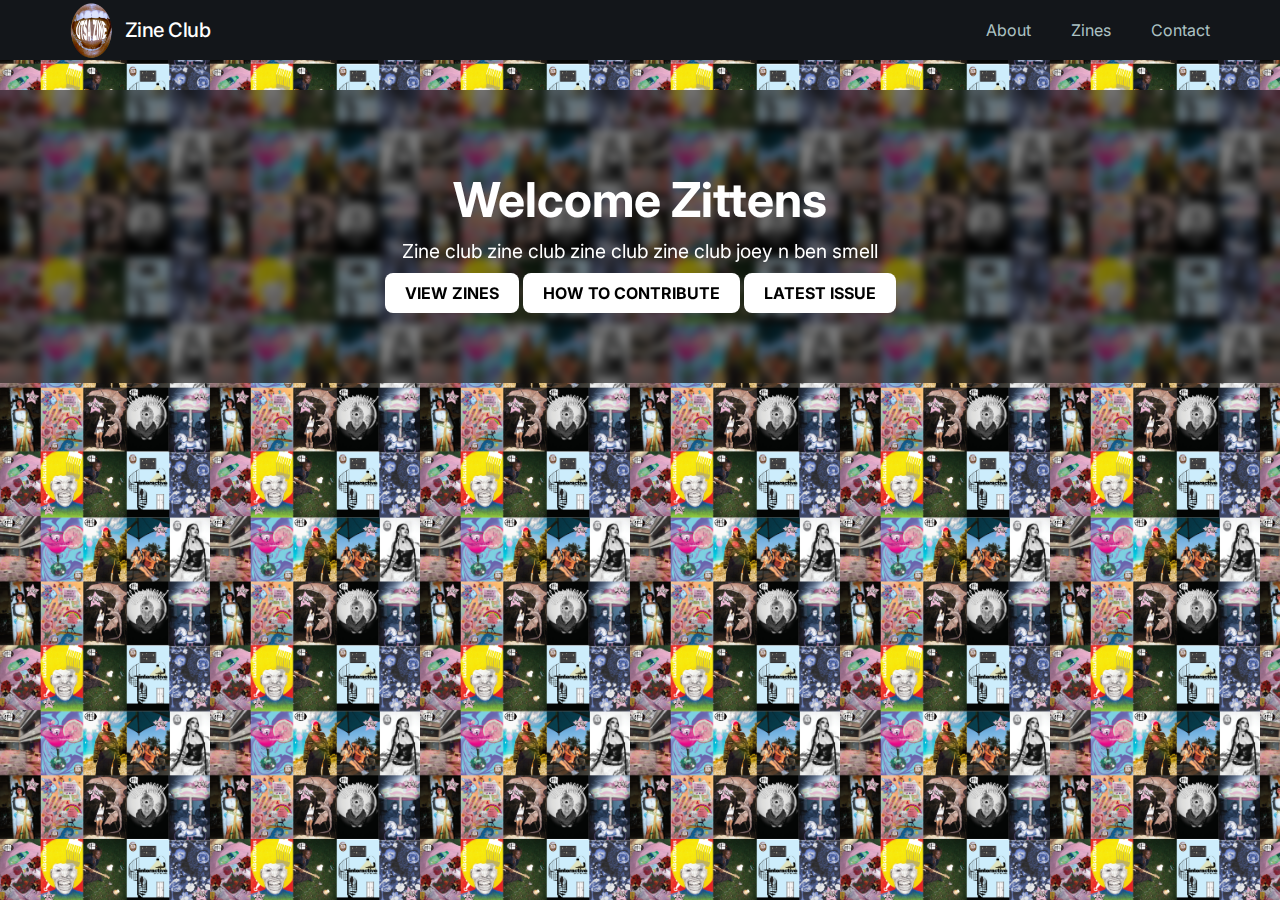
<file: index.html>
<!DOCTYPE html>
<html lang="en">
  <head>
    <meta charset="UTF-8" />
    <meta name="viewport" content="width=device-width, initial-scale=1.0" />
    <title>Zine Club</title>

    <link rel="preconnect" href="https://fonts.googleapis.com" />
    <link rel="preconnect" href="https://fonts.gstatic.com" crossorigin />
    <link
      href="https://fonts.googleapis.com/css2?family=Inter:ital,opsz,wght@0,14..32,100..900;1,14..32,100..900&display=swap"
      rel="stylesheet"
    />
    <link rel="stylesheet" href="css/style.css?v=5" />

    
    <script defer src="js/script.js"></script>
  </head>
  <body>
    <div id="navbar"></div>

    <section class="hero">
      <h1>Welcome Zittens</h1>
      <p>Zine club zine club zine club zine club joey  n ben smell</p>
      <a href="zines.html" class="btn">View Zines</a>
      <a href="about.html" class="btn">How to Contribute</a>
      <a href="zines.html" class="btn">Latest Issue</a>
    </section>
    

    <script src="js/script.js" defer></script>
  </body>
</html>
</file>
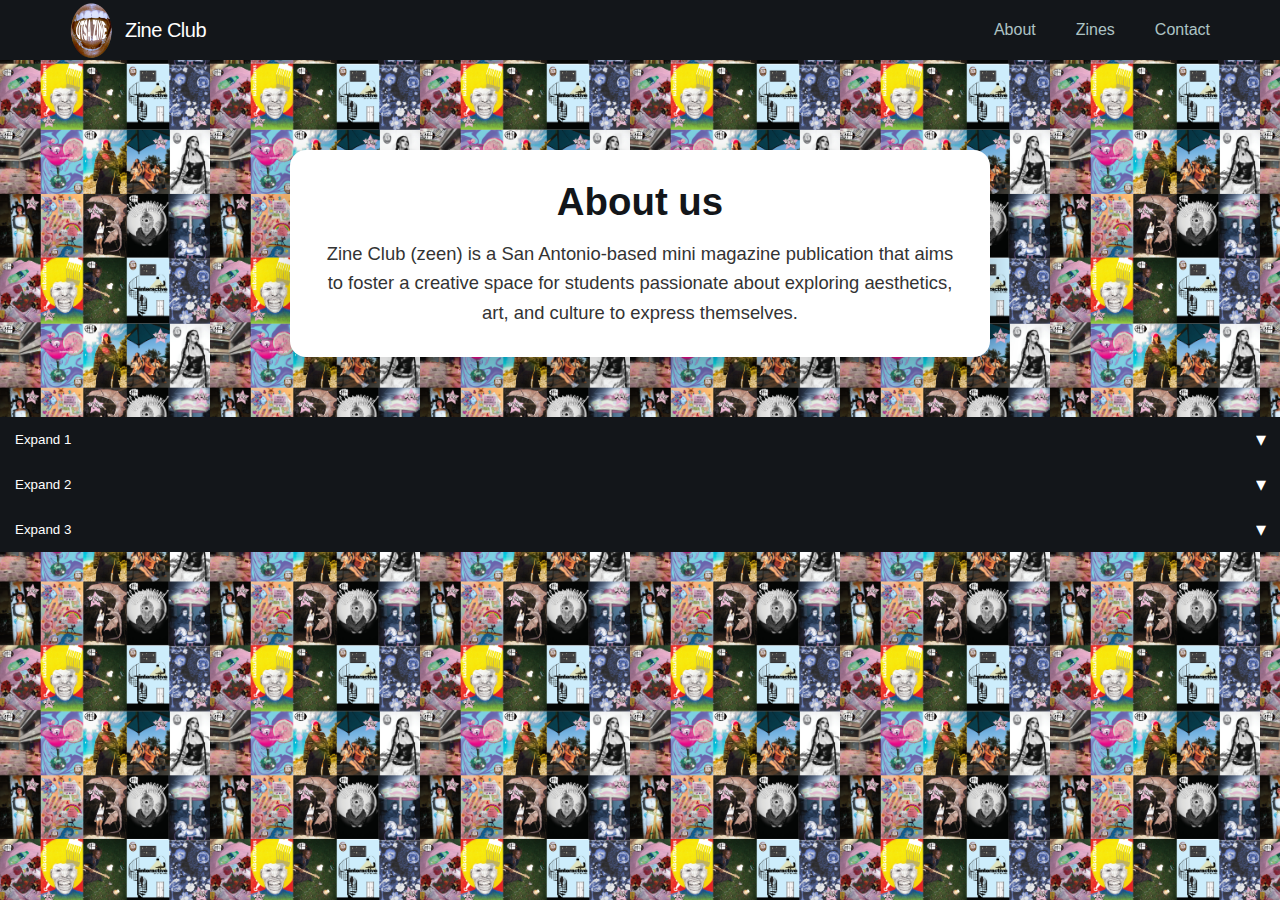
<file: about.html>
<!DOCTYPE html>
<html lang="en">
  <head>
    <meta charset="UTF-8" />
    <meta name="viewport" content="width=device-width, initial-scale=1.0" />
    <title>About</title>
    <link rel="stylesheet" href="css/style.css" />
  </head>
  <body>
    <div id="navbar"></div>

    <section class="about-section">
      <div class="about-box">
        <h1>About us</h1>
        <p>
          Zine Club (zeen) is a San Antonio-based mini magazine publication that
          aims to foster a creative space for students passionate about
          exploring aesthetics, art, and culture to express themselves.
        </p>
      </div>
    </section>

    <div class="accordion">
      <button type="button" class="accordion__button">Expand 1</button>
      <div class="accordion__content">
        <p>
          Lorem ipsum dolor sit amet, consectetur adipisicing elit. Nesciunt id
          dolorum, delectus adipisci eligendi blanditiis? Aspernatur ea eos
          voluptatibus ex odit error quas aperiam tempora officiis repudiandae,
          minima, architecto magni beatae, aliquid voluptatem unde minus quis?
        </p>
      </div>
    </div>

    <div class="accordion">
      <button type="button" class="accordion__button">Expand 2</button>
      <div class="accordion__content">
        <p>
          Lorem ipsum dolor sit amet, consectetur adipisicing elit. Nesciunt id
          dolorum, delectus adipisci eligendi blanditiis? Aspernatur ea eos
          voluptatibus ex odit error quas aperiam tempora officiis repudiandae,
          minima, architecto magni beatae, aliquid voluptatem unde minus quis?
        </p>
      </div>
    </div>

    <div class="accordion">
      <button type="button" class="accordion__button">Expand 3</button>
      <div class="accordion__content">
        <p>
          Lorem ipsum dolor sit amet, consectetur adipisicing elit. Nesciunt id
          dolorum, delectus adipisci eligendi blanditiis? Aspernatur ea eos
          voluptatibus ex odit error quas aperiam tempora officiis repudiandae,
          minima, architecto magni beatae, aliquid voluptatem unde minus quis?
        </p>
      </div>
    </div>

    <script src="js/faq.js"></script>
    <script src="js/script.js" defer></script>
  </body>
</html>
</file>
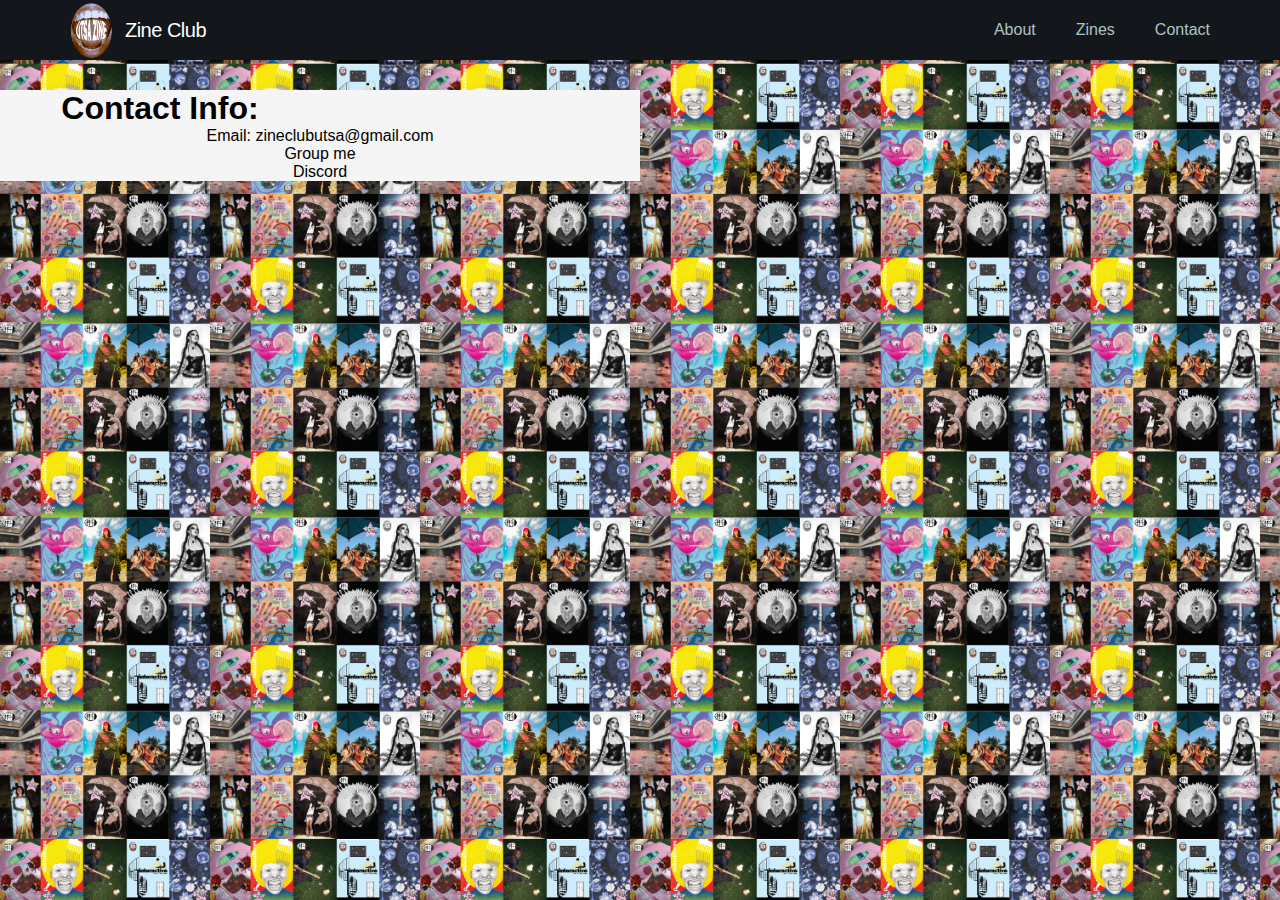
<file: contact.html>
<!DOCTYPE html>
<html lang="en">
<head>
  <meta charset="UTF-8">
  <meta name="viewport" content="width=device-width, initial-scale=1.0">
  <title>Contact</title>
  <link rel="stylesheet" href="css/style.css" />
</head>
<body>
  <div id="navbar"></div>

  <section class="contact">
  <h1 class="contact">Contact Info:</h1>
    <p>Email: zineclubutsa@gmail.com</p>
    <p>Group me</p>
    <p>Discord</p>
  </section>


  









  
  <script src="js/script.js" defer></script>
</body>
</html>
</file>
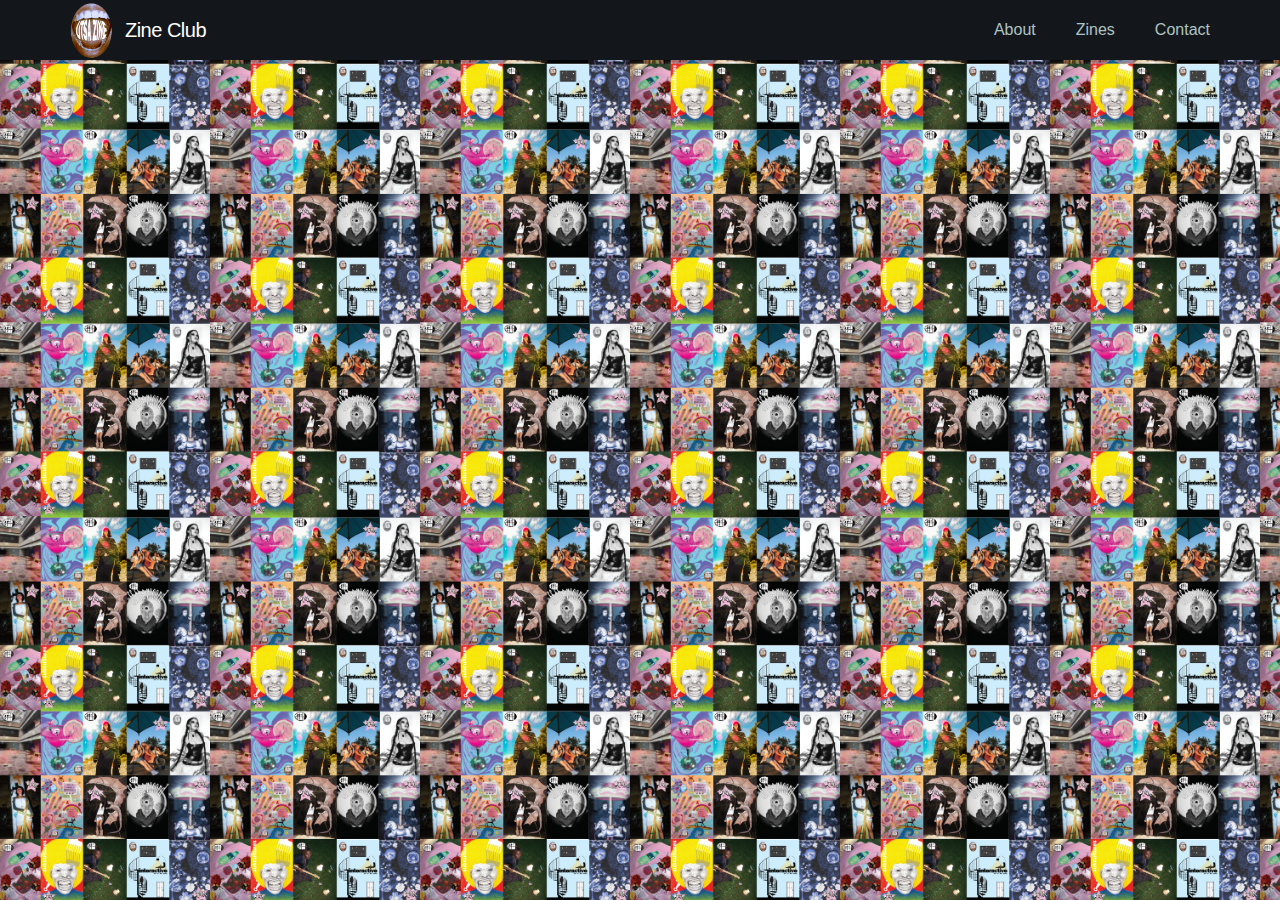
<file: news.html>
<!DOCTYPE html>
<html lang="en">
<head>
    <meta charset="UTF-8">
    <meta name="viewport" content="width=device-width, initial-scale=1.0">
    <title>News</title>
    <link rel="stylesheet" href="css/style.css?v=4" />
</head>
<body>
    <div id="navbar"></div>

   
    

  <script src="js/script.js" defer></script>
</body>
</html>
</file>
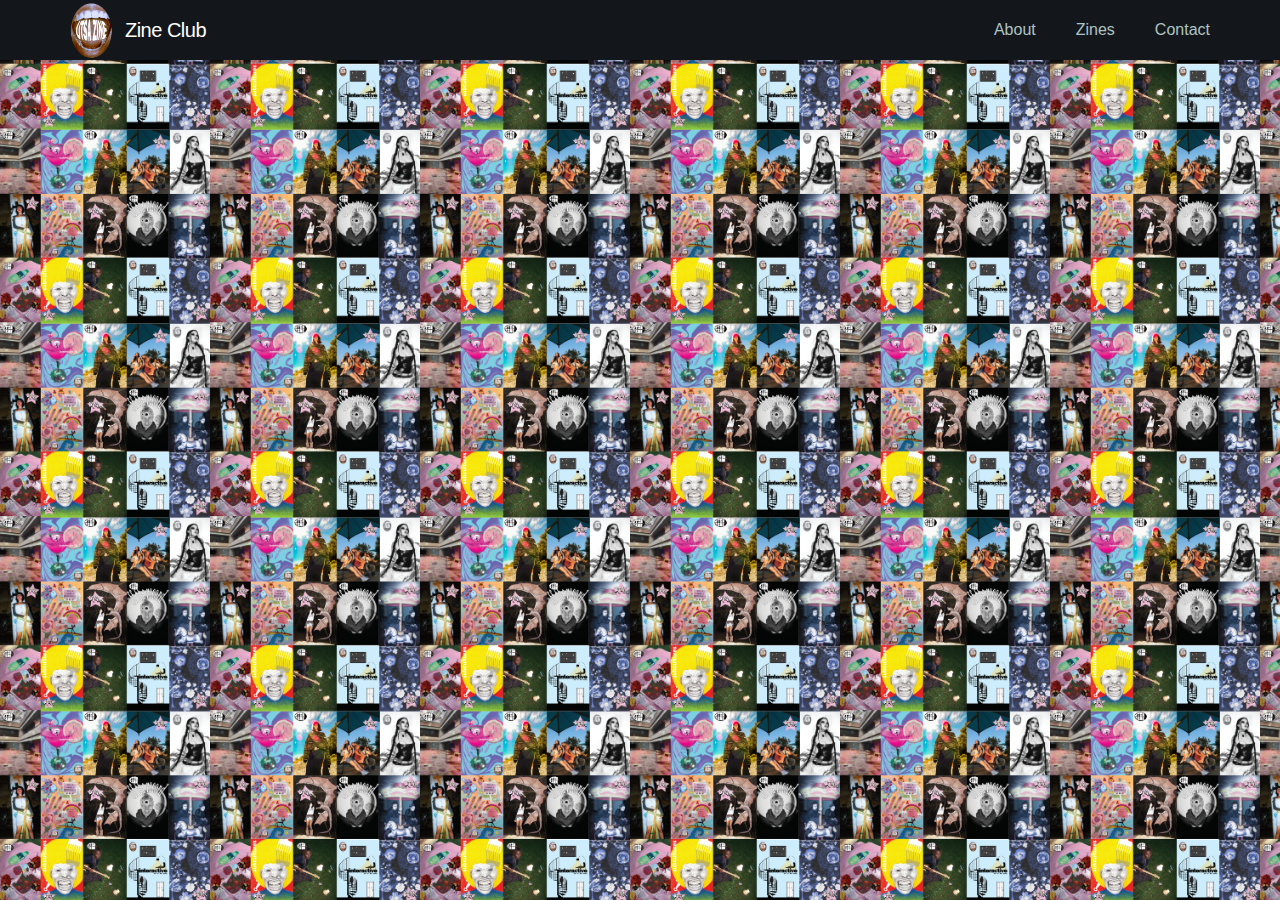
<file: submit.html>
<!DOCTYPE html>
<html lang="en">
<head>
  <meta charset="UTF-8">
  <meta name="viewport" content="width=device-width, initial-scale=1.0">
  <title>submit</title>
  <link rel="stylesheet" href="css/style.css?v=4" />
</head>
<body>
  <div id="navbar"></div>

  <script src="js/script.js" defer></script>
</body>
</html>
</file>
<file: css/style.css>
/* style resets*/
*{
  margin: 0;
  padding: 0;
  box-sizing: border-box;
}

a{
  color: inherit;
  text-decoration: none;

}

ul{
  list-style: none;
}

/*base styling*/

body{
  background-color: #e8f0f7;
  
  font-family: 'Inter', sans-serif;
  height: 500px;
  padding-top: 90px;

  background-image: url('../assets/backgrounds/collageCovers.png');
  background-repeat: repeat;
  background-size: 210px;

  
}

/*styles*/
.header{
  position: fixed;
  top: 0;
  width: 100%;
}


.bottom-bar{
   background-color: rgb(19,22,26);
  /* background-color: blueviolet;*/
   
}

.bottom-bar_content{
  max-width: 1200px;
  margin: 0 auto;
  padding: 0 30px;
  height: 60px;
  display: flex;
  align-items: center;
  justify-content: space-between;
  column-gap: 20px;

}

.logo{
  display: flex;
  align-items: center;
  height: 60px;
  column-gap: 12px;
}

.logo_img{
  height: 60px;
  width: auto;
  max-height: 100%;
  display: block;
  object-fit: contain;

}

.logo_text{
  color: white;
  font-size: 20px;
  font-weight: 500;
  letter-spacing: -0.5px;
}

.nav{
  transition: all 0.3s ease-in-out;
}

.nav_list{
  display: flex;
  column-gap: 40px;
}



.nav_link{
  color: rgba(225,255,255,0.75);
  transition: all 0.2s;
}

.nav_link:hover, .navlink:focus{
  color: pink;
}



.hamburger{
 display: none;
}

.bar{
  height: 2px;
  background-color: white;
  width: 27px;
  margin: 5px 0;
  opacity: 0.8;
  transition: 0.3s ease-in-out;
}
/*js*/
.nav-open{
  transform: translateX(0%) !important;
}

.hamburger-open .bar:nth-child(1){
  transform: translateY(7px) rotate(45deg);
}

.hamburger-open .bar:nth-child(2){
  opacity: 0;
}

.hamburger-open .bar:nth-child(3){
  transform: translateY(-7px) rotate(-45deg);
}


/*media queries*/
@media (max-width: 650px){
  .nav{
    position: fixed;
    top: 60px;
    left: 0;
    width: 100%;
    background-color: rgb(19,22,26);
    padding: 10px 0 25px;
    transform: translateX(-100%);
    z-index: 999
  }
  .nav_list{
    flex-direction: column;
    align-items: center;
    row-gap: 20px;
    
  }

  .nav_link{
    font-size: 14px;
  }

  .btn{
    font-size: 11px;
    padding: 7px 17px;
  }
  .hamburger{
    display: block;
  } 
}


/*Zines*/

body.zine-page{
  background-image: url('../assets/backgrounds/rando.JPG');
  background-repeat: repeat;
  background-size: auto;
}

.bookshelf {
  display: grid;
  grid-template-columns: repeat(5, 1fr);  /* 3 zines per row */
  gap: 40px;
  justify-items: center;
  padding: 40px;
  max-width: 1000px;
  margin: 0 auto;
  
  
}

.zine{
  width: 150px;
  display: flex;
  flex-direction: column;
  align-items: center;
  background-color: black;         /* solid background */
  padding: 10px;
  border-radius: 8px;
  box-shadow: 0 4px 12px rgba(0, 0, 0, 0.2);
}

.zine img {
  height: 200px;
  border-radius: 6px;
  transition: transform 0.2s;
  
}

.zine img:hover {
  transform: scale(1.05);
}

.zine-title{
  color:#e8f0f7;
}

@media (max-width: 768px) {
  .bookshelf {
    grid-template-columns: repeat(3, 1fr);  /* 2 per row on tablets */
  }
}

@media (max-width: 480px) {
  .bookshelf {
    grid-template-columns: repeat(2, 1fr);  /* 1 per row on phones */
  }
}

.hero {
  text-align: center;
  padding: 80px 20px;
  color: white;
  background-color: rgba(0, 0, 0, 0.5); /* if using image bg */
  backdrop-filter: blur(4px);           /* optional */
}

.hero h1 {
  font-size: 3rem;
  margin-bottom: 10px;
}

.hero p {
  font-size: 1.2rem;
  margin-bottom: 20px;
}

.btn {
  background: #fff;
  color: #000;
  padding: 10px 20px;
  border-radius: 8px;
  font-weight: bold;
  text-transform: uppercase;
  text-decoration: none;
}


.contact {
  text-align: center;
  background-color: whitesmoke;
  width: 50%;
}

.contact p {
  
}

.accordion {
  padding: 10p;
}

.accordion__button {
  display: block;
  width: 100%;
  border: none;
  outline: none;
  cursor: pointer;
  background: rgb(19,22,26);
  color: white;
  text-align: left;
  transition: background 0.2s;
  padding: 15px;
  /*margin-bottom: 10px;   to add gap between buttons*/

}

.accordion__button::after {
  content: '\25be';
  float: right;
  transform: scale(1.5);

}
 
.accordion__button--active{background: #555555;}
.accordion__button--active::after {content: '\25b4' }

.accordion__content {
  overflow: hidden;
  max-height: 0;
  transition: max-height 0.2;

  padding: 0 15px;
  background-color: #eeeeee;

}

.about-section {
  display: flex;
  justify-content: center;
  padding: 60px 20px;
}

.about-box {
  max-width: 700px;
  padding: 30px;
  background-color: rgba(255, 255, 255); /* soft white background */
  border-radius: 16px;
  box-shadow: 0 10px 30px rgba(0, 0, 0, 0.2);
  text-align: center;
}

.about-box h1 {
  font-size: 2.4rem;
  margin-bottom: 15px;
  color: #13161a;
}

.about-box p {
  font-size: 1.15rem;
  color: #333;
  line-height: 1.6;
}

@keyframes wiggle {
  0%, 100% {
    transform: rotate(-1deg);
    background-color: #fff8e7;
    border-color: #ff4d6d;
  }
  25% {
    transform: rotate(1deg);
    background-color: #fce1ff;
    border-color: #6a0dad;
  }
  50% {
    transform: rotate(-1deg);
    background-color: #e0f7fa;
    border-color: #00bcd4;
  }
  75% {
    transform: rotate(1deg);
    background-color: #ffe0e0;
    border-color: #ff4081;
  }
}

.about-box:hover {
  animation: wiggle 1s infinite ease-in-out;
  box-shadow: 10px 10px 0 #333;
  
}
</file>
